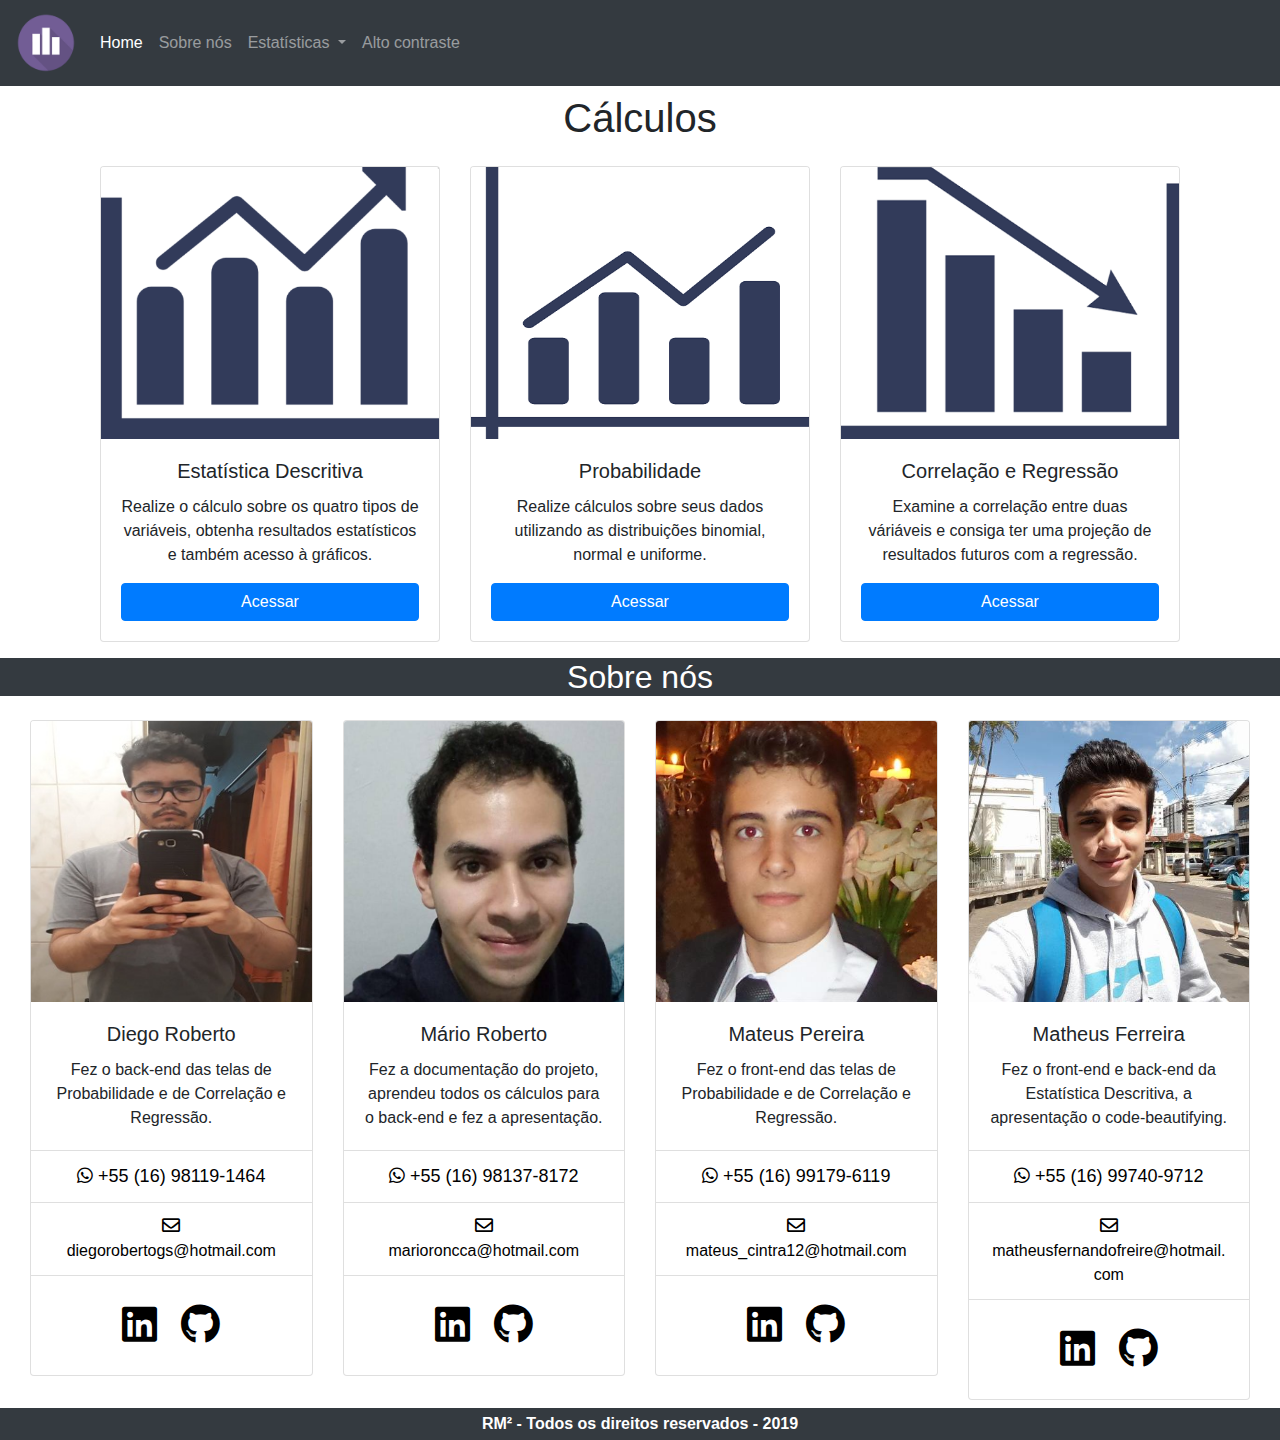
<file: index.html>
<!DOCTYPE html>
<html lang="pt-br" class="h-100">

<head>
    <!-- Metas -->
    <meta charset="UTF-8">
    <meta name="viewport" content="width=device-width, initial-scale=1, shrink-to-fit=no">
    <meta http-equiv="X-UA-Compatible" content="ie=edge">

    <!-- Links CSS -->
    <link rel="stylesheet" href="https://stackpath.bootstrapcdn.com/bootstrap/4.3.1/css/bootstrap.min.css"
        integrity="sha384-ggOyR0iXCbMQv3Xipma34MD+dH/1fQ784/j6cY/iJTQUOhcWr7x9JvoRxT2MZw1T" crossorigin="anonymous">
    <link rel="stylesheet" href="css/style.css">
    <link rel="stylesheet" href="font_awesome/css/all.css">

    <!-- Links favicon -->
    <link rel="apple-touch-icon" sizes="180x180" href="./apple-touch-icon.png">
    <link rel="icon" type="image/png" sizes="32x32" href="./favicon-32x32.png">
    <link rel="icon" type="image/png" sizes="16x16" href="./favicon-16x16.png">
    <link rel="manifest" href="./site.webmanifest">

    <title>RM² - Home</title>
</head>


<body class="d-flex flex-column h-100">
    <!-- Navbar e Header -->
    <nav class="navbar navbar-expand-lg navbar-dark bg-dark">
        <a class="navbar-brand" href="index.html" style="width: 60px !important;"><img src="images/logo.png"
                width="100%" alt="Navbar"></a>
        <button class="navbar-toggler" type="button" data-toggle="collapse" data-target="#navbarSupportedContent"
            aria-controls="navbarSupportedContent" aria-expanded="false" aria-label="Toggle navigation">
            <span class="navbar-toggler-icon"></span>
        </button>

        <div class="collapse navbar-collapse" id="navbarSupportedContent">
            <ul class="navbar-nav mr-auto">
                <li class="nav-item active">
                    <a class="nav-link" href="index.html">
                        Home
                    </a>
                </li>
                <li class="nav-item">
                    <a class="nav-link" href="#Sobre">
                        Sobre nós
                    </a>
                </li>
                <li class="nav-item dropdown">
                    <a class="nav-link dropdown-toggle" href="#" id="navbarDropdown" role="button"
                        data-toggle="dropdown" aria-haspopup="true" aria-expanded="false">
                        Estatísticas
                    </a>
                    <div class="dropdown-menu" aria-labelledby="navbarDropdown">
                        <a class="dropdown-item" href="descritiva.html">Estatística Descritiva</a>
                        <a class="dropdown-item" href="probabilidade.html">Probabilidade</a>
                        <a class="dropdown-item" href="Correlação-e-Regressão.html">Correlação e Regressão</a>
                    </div>
                </li>
                <li class="nav-item">
                    <a class="nav-link" href="#" id="altocontraste" onclick="window.toggleContrast()">
                        Alto contraste
                    </a>
                </li>
            </ul>
        </div>
    </nav>
    <h1 class="mt-2 text-center">Cálculos</h1>

    <!-- Opções de cálculos -->
    <div class="container">
        <div class="row">
            <div class="col-md-4 mt-3">
                <div class="card" style="width: auto;">
                    <img src="images/graf1.png" class="card-img-top" alt="Descritiva">
                    <div class="card-body">
                        <h5 class="card-title">Estatística Descritiva</h5>
                        <p class="card-text">Realize o cálculo sobre os quatro tipos de variáveis, obtenha resultados
                            estatísticos e também acesso à gráficos.</p>
                        <a href="descritiva.html" class="btn btn-primary">Acessar</a>
                    </div>
                </div>
            </div>
            <div class="col-md-4 mt-3">
                <div class="card" style="width: auto;">
                    <img src="images/graf2.png" class="card-img-top es" alt="Probabilidade">
                    <div class="card-body">
                        <h5 class="card-title">Probabilidade</h5>
                        <p class="card-text">Realize cálculos sobre seus dados utilizando as distribuições binomial,
                            normal e uniforme.</p>
                        <a href="probabilidade.html" class="btn btn-primary">Acessar</a>
                    </div>
                </div>
            </div>
            <div class="col-md-4 mt-3">
                <div class="card" style="width: auto;">
                    <img src="images/graf3.png" class="card-img-top" alt="Correlação e Regressão">
                    <div class="card-body">
                        <h5 class="card-title">Correlação e Regressão</h5>
                        <p class="card-text">Examine a correlação entre duas váriáveis e consiga ter uma projeção de
                            resultados futuros com a regressão.</p>
                        <a href="Correlação-e-Regressão.html" class="btn btn-primary">Acessar</a>
                    </div>
                </div>
            </div>
        </div>
    </div>

    <!-- Sobre nós -->
    <section id="Sobre">
        <header class="my-3 text-center">
            <h2>Sobre nós</h2>
        </header>
        <div class="container-fluid">
            <div class="row">
                <!-- Diego Roberto -->
                <div class="col-md-3 my-2">
                    <div class="card" style="width: auto;">
                        <img src="images/diego.jpg" class="card-img-top" alt="Diego">
                        <div class="card-body">
                            <h5 class="card-title">Diego Roberto</h5>
                            <p class="card-text">Fez o back-end das telas de Probabilidade e de Correlação e Regressão.
                            </p>
                        </div>
                        <ul class="list-group list-group-flush">
                            <li class="list-group-item text-center">
                                <a href="https://api.whatsapp.com/send?phone=5516981191464" target="_blank"
                                    class="icon-whatsapp"><span class="fab fa-whatsapp"></span> +55 (16)
                                    98119-1464</a>
                            </li>
                            <li class="list-group-item text-center">
                                <span class="far fa-envelope email-icon"></span>
                                <br>
                                <a href="mailto:diegorobertogs@hotmail.com?subject=Estatística - Opinião"
                                    class="email">
                                    diegorobertogs@hotmail.com
                                </a>
                            </li>
                        </ul>
                        <div class="card-body text-center">
                            <a href="https://www.linkedin.com/in/diego-roberto-b174b5198" target="_blank" class="card-link linked"><i class="fab fa-linkedin"></i></a>
                            <a href="https://github.com/TakizawaSan" target="_blank" class="card-link github"><i
                                    class="fab fa-github"></i></a>
                        </div>
                    </div>
                </div>
                <!-- Mário Roberto -->
                <div class="col-md-3 my-2">
                    <div class="card" style="width: auto;">
                        <img src="images/mario.jpg" class="card-img-top" alt="Mário">
                        <div class="card-body">
                            <h5 class="card-title">Mário Roberto</h5>
                            <p class="card-text">Fez a documentação do projeto, aprendeu todos os cálculos para o
                                back-end e fez a apresentação.</p>
                        </div>
                        <ul class="list-group list-group-flush">
                            <li class="list-group-item text-center">
                                <a href="https://api.whatsapp.com/send?phone=5516981378172" target="_blank"
                                    class="icon-whatsapp"><span class="fab fa-whatsapp"></span> +55 (16)
                                    98137-8172</a>
                            </li>
                            <li class="list-group-item text-center">
                                <span class="far fa-envelope email-icon"></span>
                                <br>
                                <a href="mailto:marioroncca@hotmail.com?subject=Estatística - Opinião" class="email">
                                    marioroncca@hotmail.com
                                </a>
                            </li>
                        </ul>
                        <div class="card-body text-center">
                            <a href="https://www.linkedin.com/in/m%C3%A1rio-roberto-silva-ronca-802024144/"
                                target="_blank" class="card-link linked"><i class="fab fa-linkedin"></i></a>
                            <a href="https://github.com/MarioRobertoRonca/" target="_blank" class="card-link github"><i
                                    class="fab fa-github"></i></a>
                        </div>
                    </div>
                </div>
                <!-- Mateus Pereira -->
                <div class="col-md-3 my-2">
                    <div class="card" style="width: auto;">
                        <img src="images/matheusP.jpg" class="card-img-top" alt="Mateus">
                        <div class="card-body">
                            <h5 class="card-title">Mateus Pereira</h5>
                            <p class="card-text">Fez o front-end das telas de Probabilidade e de Correlação e Regressão.
                            </p>
                        </div>
                        <ul class="list-group list-group-flush">
                            <li class="list-group-item text-center">
                                <a href="https://api.whatsapp.com/send?phone=5516991796119" target="_blank"
                                    class="icon-whatsapp"><span class="fab fa-whatsapp"></span> +55 (16)
                                    99179-6119</a>
                            </li>
                            <li class="list-group-item text-center">
                                <span class="far fa-envelope email-icon"></span>
                                <br>
                                <a href="mailto:mateus_cintra12@hotmail.com?subject=Estatística - Opinião"
                                    class="email">
                                    mateus_cintra12@hotmail.com
                                </a>
                            </li>
                        </ul>
                        <div class="card-body text-center">
                            <a href="https://www.linkedin.com/in/mateus-pereira-52749b198/" class="card-link linked"><i class="fab fa-linkedin"></i></a>
                            <a href="https://github.com/MATEUSaid" target="_blank" class="card-link github">
                                <i class="fab fa-github"></i>
                            </a>
                        </div>
                    </div>
                </div>
                <!-- Matheus Ferreira -->
                <div class="col-md-3 my-2">
                    <div class="card" style="width: auto;">
                        <img src="images/matheus.jpg" class="card-img-top" alt="Matheus">
                        <div class="card-body">
                            <h5 class="card-title">Matheus Ferreira</h5>
                            <p class="card-text">Fez o front-end e back-end da Estatística Descritiva, a apresentação o
                                code-beautifying.
                            </p>
                        </div>
                        <ul class="list-group list-group-flush">
                            <li class="list-group-item text-center"><a
                                    href="https://api.whatsapp.com/send?phone=5516997409712" target="_blank"
                                    class="icon-whatsapp"><span class="fab fa-whatsapp"></span> +55 (16)
                                    99740-9712</a></li>
                            <li class="list-group-item text-center">
                                <span class="far fa-envelope email-icon"></span>
                                <br>
                                <a href="mailto:matheusfernandofreire@hotmail.com?subject=Estatística - Opinião"
                                    class="email">
                                    matheusfernandofreire@hotmail.com
                                </a>
                            </li>
                        </ul>
                        <div class="card-body text-center">
                            <a href="https://www.linkedin.com/in/matheus-ferreira-462a9316a/" target="_blank"
                                class="card-link linked"><i class="fab fa-linkedin"></i></a>
                            <a href="https://github.com/MatheusFerreira71" target="_blank" class="card-link github"><i
                                    class="fab fa-github"></i></a>
                        </div>
                    </div>
                </div>
            </div>
        </div>
    </section>

    <!-- Footer -->
    <footer class="bg-dark mt-auto py-2">
        <div class="container-fluid">
            <p class="footer_text font-weight-bold">RM² - Todos os direitos reservados - 2019</p>
        </div>
    </footer>

</body>

<!-- Scripts bootstrap -->
<script src="https://code.jquery.com/jquery-3.3.1.slim.min.js"
    integrity="sha384-q8i/X+965DzO0rT7abK41JStQIAqVgRVzpbzo5smXKp4YfRvH+8abtTE1Pi6jizo"
    crossorigin="anonymous"></script>
<script src="https://cdnjs.cloudflare.com/ajax/libs/popper.js/1.14.7/umd/popper.min.js"
    integrity="sha384-UO2eT0CpHqdSJQ6hJty5KVphtPhzWj9WO1clHTMGa3JDZwrnQq4sF86dIHNDz0W1"
    crossorigin="anonymous"></script>
<script src="https://stackpath.bootstrapcdn.com/bootstrap/4.3.1/js/bootstrap.min.js"
    integrity="sha384-JjSmVgyd0p3pXB1rRibZUAYoIIy6OrQ6VrjIEaFf/nJGzIxFDsf4x0xIM+B07jRM"
    crossorigin="anonymous"></script>


<!-- Outros Scripts -->
<script src="js/contraste.js"></script>

</html>
</file>
<file: css/style.css>
/* Colocar todos os estilos de tela inteira dentro dessa seção */

.dropdown-item:hover {
    background-color: #343A40 !important;
    color: #fff !important;
}

.icon-whatsapp, .email-icon {
    color: #000000;
    font-size: 18px;
    transition: font-size 0.5s;
}

.email {
    color: #000000;
}

.email:hover {
    color: #313131;
}

.icon-whatsapp span {
    color: #000000;
    font-size: 18px;
    transition: font-size 0.5s;
}

.icon-whatsapp:hover {
    text-decoration: none;
    color: #54cc61;
    font-size: 20px;
}

.icon-whatsapp:hover span {
    text-decoration: none;
    color: #54cc61;
    font-size: 20px;
}

.iconZap:hover {
    color: #54cc61;
    font-size: 30px;
}

.es {
    height: 80%
}

.card-title, .card-text {
    text-align: center !important;
}

.card-body a {
    width: 100% !important;
}

.footer_text {
    color: #fff;
    width: 100%;
    text-align: center;
    line-height: 100%;
    margin-bottom: 0 !important;
}

header {
    background: #343A40;
    color: white;
}

.card-link {
    font-size: 40px !important;
    color: #000000 !important;
    text-align: center !important;
    width: 100% !important;
}

.linked {
    transition: font-size 0.5s;
}

.github {
    transition: font-size 0.5s;
}

.linked:hover {
    color: #0073b0 !important;
    font-size: 44px !important;
}

.github:hover {
    color: #33006e !important;
    font-size: 44px !important;
}

.bordas_coluna {
    border-width: 1px !important;
    border-style: solid !important;
    border-color: #17A2B8 !important;
    border-left: 0px !important;
    border-top: 0px !important;
    border-bottom: 0px !important;
}

.bordas_coluna5px {
    border-width: 3px !important;
    border-style: solid !important;
    border-color: #007bff !important;
    background-color: #007bff;
    color: white;
}

.scrollspy {
    position: relative;
    overflow-y: scroll;
    height: 393px;
}

.dinamica {
    position: relative;
    overflow-y: scroll;
    height: 393px;
}

.colorInicial {
    color: #1E90FF;
    border-color: #1E90FF;
}

.select {
    width: 100%;
    height: 40px;
    border-radius: 5px;
    border-color: green;
    padding-left: 1%;
}

select:hover {
    box-shadow: 0 0 0.5em green;
}

.branco {
    color: white;
}

/* Estilos de alto contraste */

.contrast, .contrast nav, .contrast div, .contrast li, .contrast ol, .contrast header, .contrast footer, .contrast section, .contrast main, .contrast aside, .contrast article {
    background: black !important;
    color: white !important;
}

.contrast h1, .contrast h2, .contrast h3, .contrast h4, .contrast h5, .contrast h6, .contrast p, .contrast label, .contrast strong, .contrast em, .contrast cite, .contrast q, .contrast i, .contrast b, .contrast u, .contrast span {
    color: white !important;
}

.contrast a {
    color: yellow !important;
}

.contrast button, .contrast #grupoVar a, .contrast input[type=button], .contrast input[type=reset], .contrast input[type=submit] {
    background: black !important;
    color: yellow !important;
    border: none !important;
}

.contrast img.on-contrast-force-gray {
    filter: grayscale(100%) contrast(120%);
}

.contrast img.on-contrast-force-white {
    filter: brightness(0) invert(1);
}

.contrast select, .contrast input[type=text], .contrast input[type=password], .contrast input[type=url], .contrast input[type=search], .contrast input[type=email], .contrast input[type=tel], .contrast input[type=date], .contrast input[type=month], .contrast input[type=week], .contrast input[type=datetime], .contrast input[type=datetime-local], .contrast textarea, .contrast input[type=number] {
    background: black !important;
    border: 1px solid white !important;
    color: white !important;
}

/* Colocar os códigos de estilo para quando a tela diminuir a baixo de 768px nessa seção. */

@media only screen and (max-width: 768px) {
    .bordas_coluna {
        border-width: 1px !important;
        border-style: solid !important;
        border-color: #17A2B8 !important;
        border-left: 0px !important;
        border-top: 0px !important;
        border-right: 0px !important;
    }
    .bordas_coluna5px {
        border-width: 3px !important;
        border-style: solid !important;
        border-color: #007bff !important;
        background-color: #007bff;
        color: white;
    }
    .dinamica {
        height: auto !important;
        overflow-y: visible !important;
    }
    
}

#container {
    width: 100%;
    height: 480px;
    margin: 0;
    padding: 0;
}
.houver{
    text-decoration:none; 

}
.houver :hover {
    color: #17A2B8;
    text-decoration:none; 


} 
.font{
    font-size: 25px;
    font-weight: 600;
}
#grafico{
    width: 100%; 
    min-height: 430px;
}
.row {
    margin:0 !important;
  }
</file>
